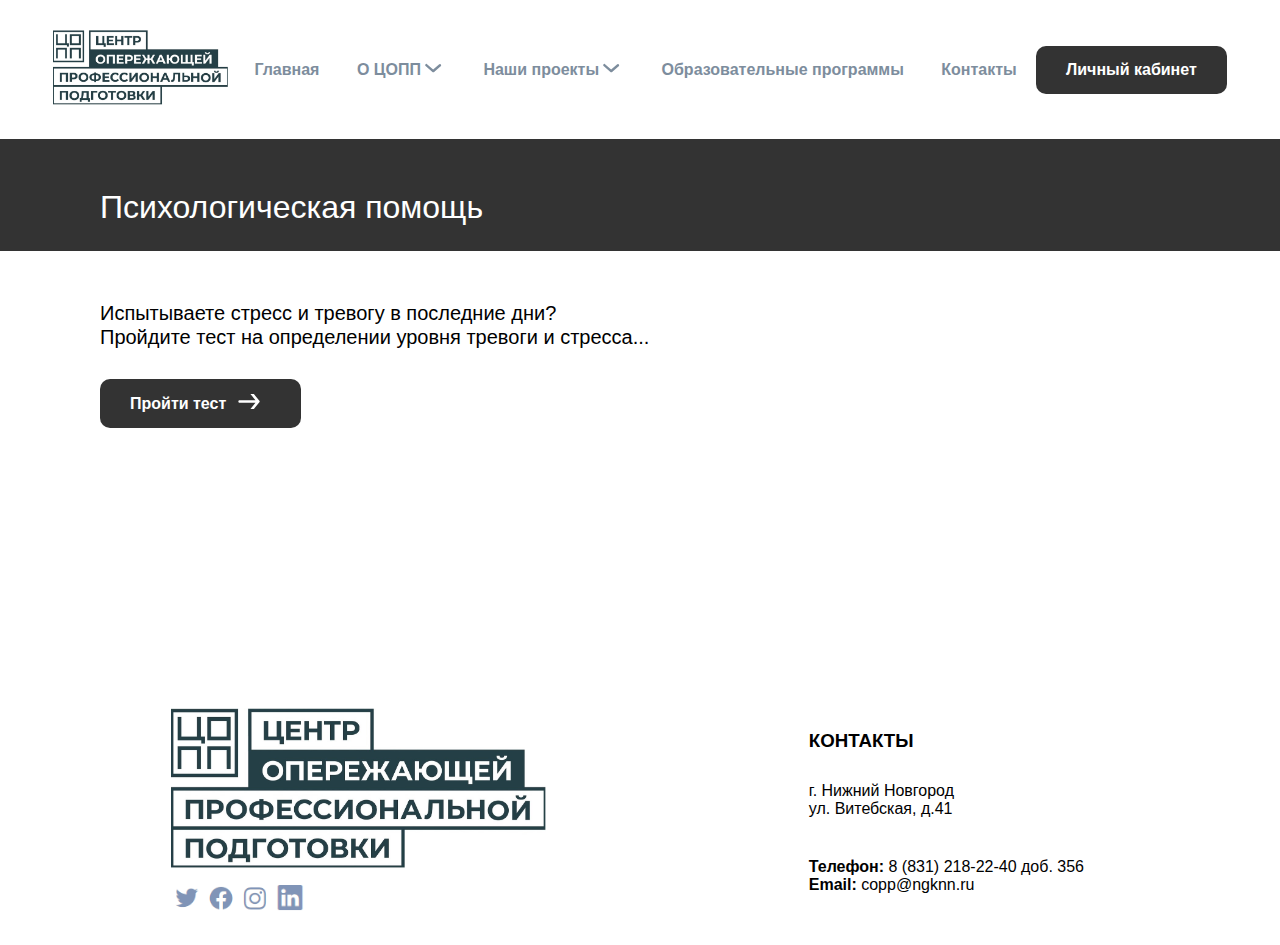
<file: index.html>
<!DOCTYPE html>
<html lang="en">
<head>
    <meta charset="UTF-8">
    <meta http-equiv="X-UA-Compatible" content="IE=edge">
    <meta name="viewport" content="width=device-width, initial-scale=1.0">

    <link rel="website icon" type="png" href="img/logo mini icons.PNG">
    <link rel="stylesheet" href="css/style.css">
    <title>Psychological Help</title>
</head>
<body>
    <header>
        <div class="header__content">
            <div class="logo">
                <img src="img/Logo.jpg" alt="" width="175px">
            </div>
            <nav class="header__menu">
                <ul class="menu">
                    <li><a href="#">Главная</a></li>
                    <li><a href="#" class="arrow__down">О ЦОПП</a>
                        <ul>
                            <li> <a href="#">О центре</a> </li>
                            <li> <a href="#">Новости</a> </li>
                            <li> <a href="#">Документы</a> </li>
                            <li> <a href="#">Виртуальный тур</a> </li>
                        </ul>
                    </li>
                    <li><a href="#" class="arrow__down">Наши проекты</a>
                        <ul>
                            <li> <a href="#">Информационное окно</a> </li>
                            <li> <a href="#">Карта вакансий</a> </li>
                            <li> <a href="#">Педагогический туризм</a> </li>
                        </ul>
                    </li>
                <li><a href="#">Образовательные программы</a></li>
                <li><a href="#">Контакты</a></li>
                </ul>  
            </nav>
                <select name="" id="">
                    <option></option>
                    <option><a href="#">Главная</a></option>
                    <option value=""><a href="#">О центре</a></option>
                    <option value=""><a href="#">Новости</a></option>
                    <option value=""><a href="#">Документы</a></option>
                    <option value=""><a href="#">Виртуальный тур</a></option>
                    <option value=""><a href="#">Информационное окно</a></option>
                    <option value=""><a href="#">Карта вакансий</a></option>
                    <option value=""><a href="#">Педагогический туризм</a></option>
                    <option value=""><a href="#">Образовательные программы</a></option>
                    <option value=""><a href="#">Контакты</a></option>
                </select>
            
            <div class="header__button">
                <button>Личный кабинет</button>
            </div>
        </div>
    </header>
    <div class="black__line">
        <div class="black__line__text">
            <h1>Психологическая помощь</h1>
        </div>
        
    </div>
    <main>
        <div class="container">
            <div class="main__text">
                <p>Испытываете стресс и тревогу в последние дни? </p>
                <p>Пройдите тест на определении уровня тревоги и стресса...</p>
            </div>
            <div class="button__test">
                <a href="test.html"><button>Пройти тест</button></a>
            </div>
        </div>
    </main>
    <footer>
        <div class="logo__socialmedia">
            <img src="img/Logo.jpg" alt="" width="375px">
            <div class="social__media">
                <a href="#"><img src="img/twitter icon.PNG" alt=""></a>
                <a href="#"><img src="img/facebook icon.PNG" alt=""></a>
                <a href="#"><img src="img/instagram icon.PNG" alt=""></a>
                <a href="#"><img src="img/likedin icon.PNG" alt=""></a>
            </div>
        </div>
        <div class="contacts">
            <h3>Контакты</h3>
            <div class="address">
                <p>г. Нижний Новгород</p>
                <p>ул. Витебская, д.41</p>
            </div>
            <p class="telephone"><span>Телефон: </span>8 (831) 218-22-40 доб. 356</p>
            <p class="email"><span>Email: </span>copp@ngknn.ru</p>
        </div>
    </footer>
    <script src="js/help.js"></script>
</body>
</html>
</file>
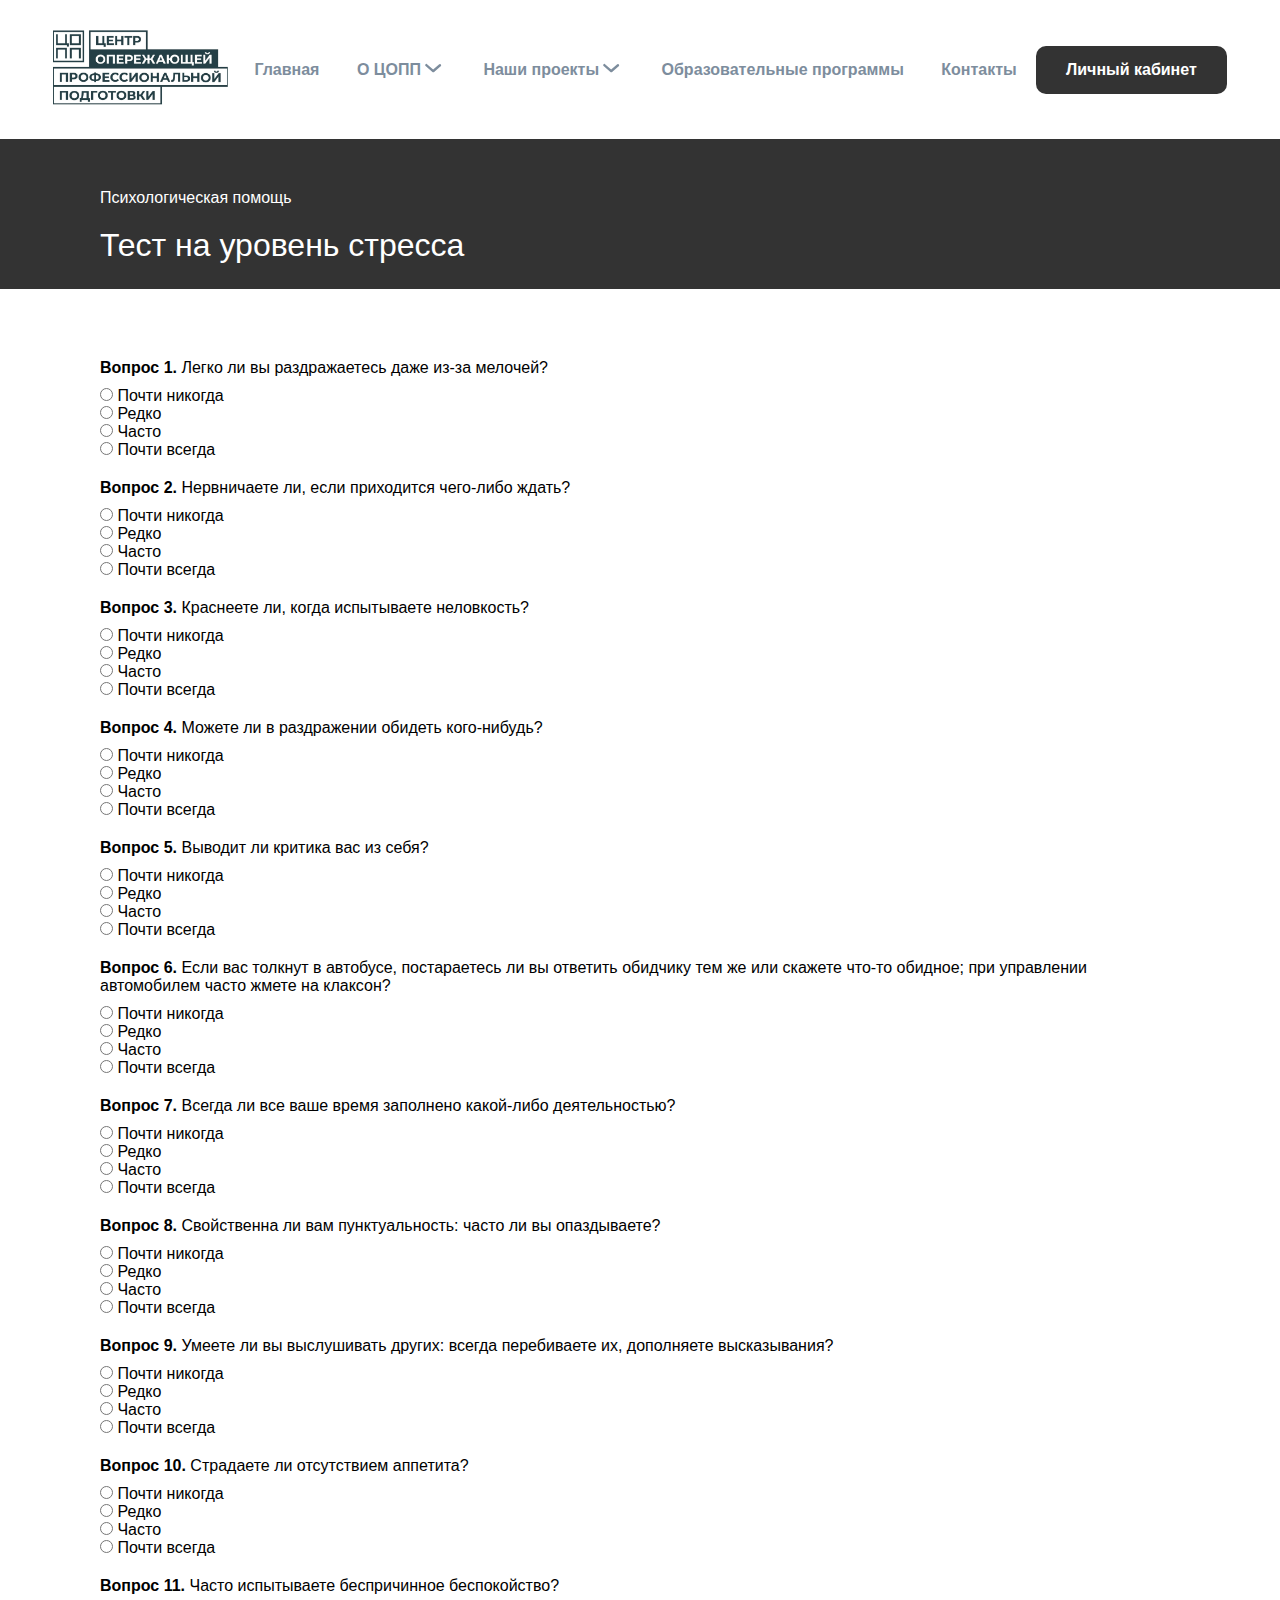
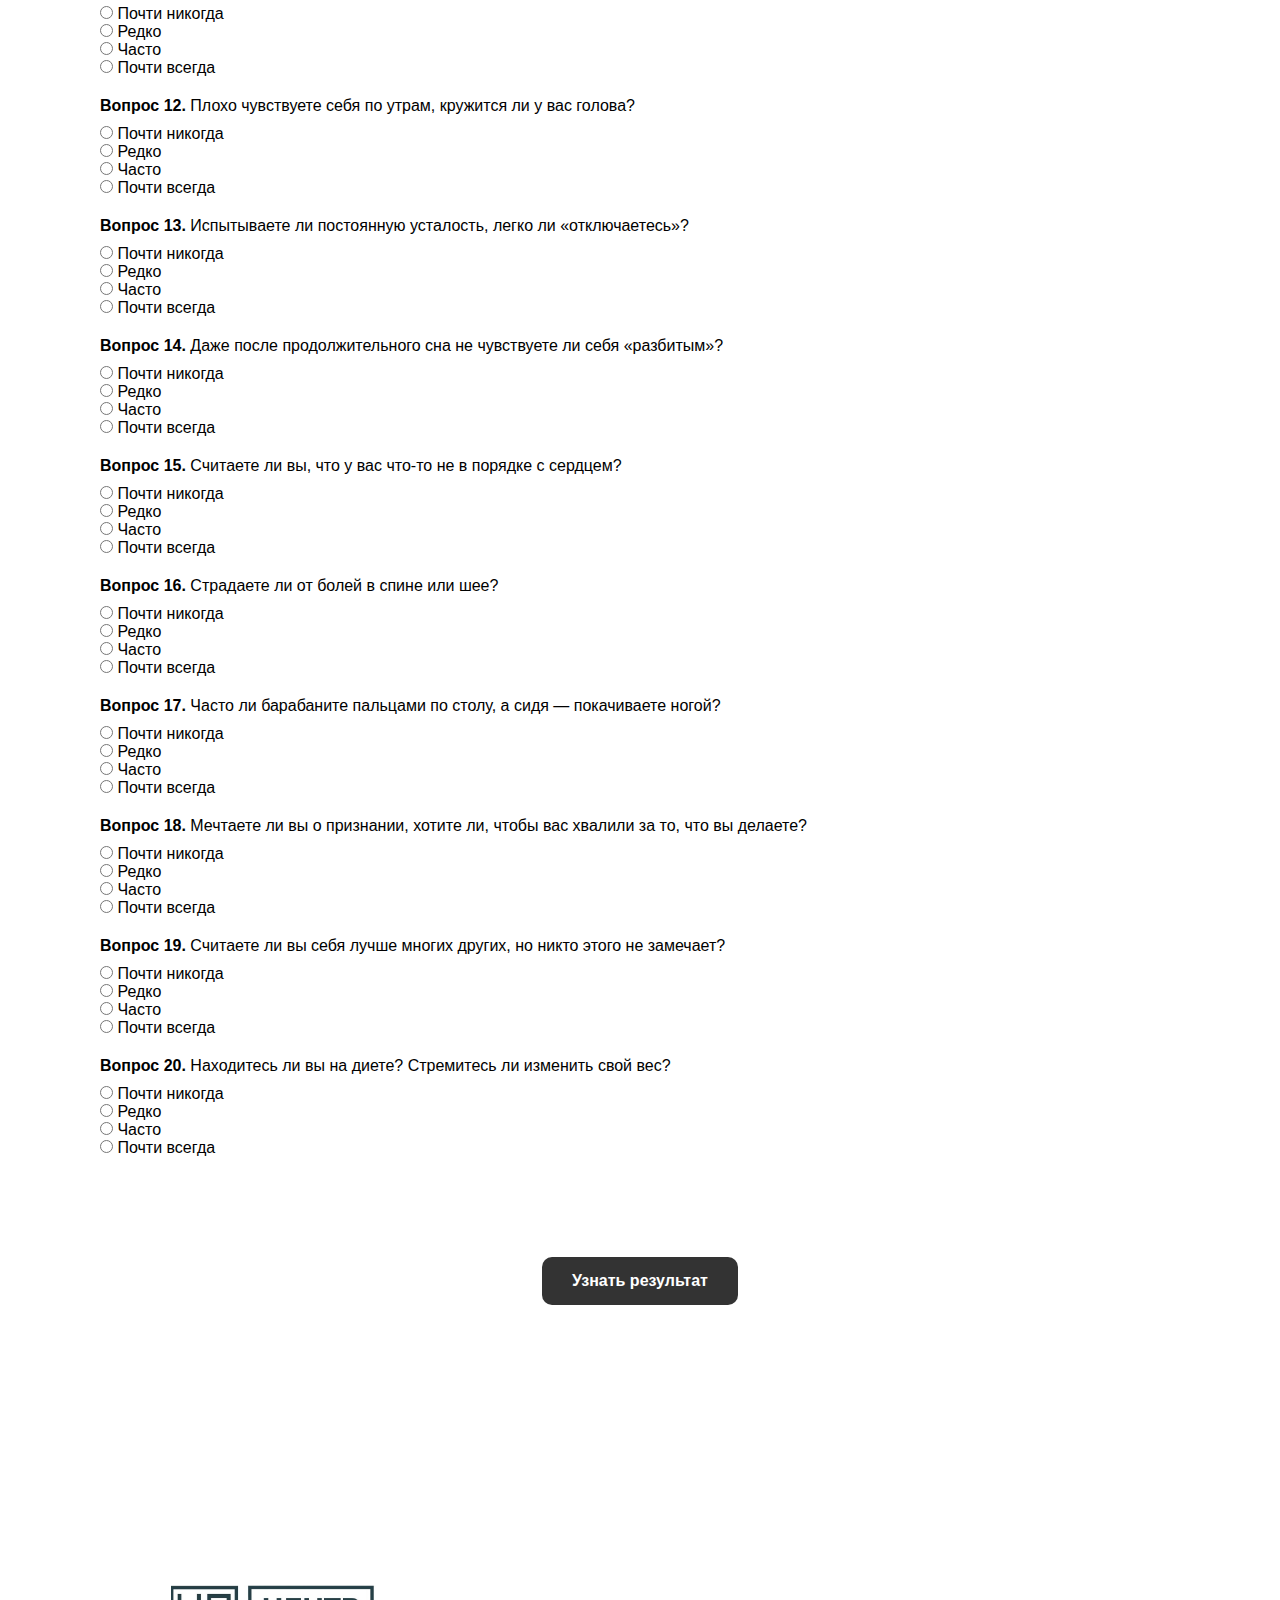
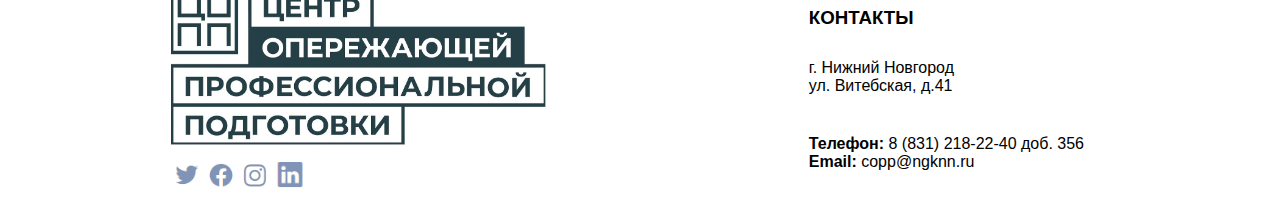
<file: test.html>
<!DOCTYPE html>
<html lang="en">

<head>
    <meta charset="UTF-8">
    <meta http-equiv="X-UA-Compatible" content="IE=edge">
    <meta name="viewport" content="width=device-width, initial-scale=1.0">

    <link rel="website icon" type="png" href="img/logo mini icons.PNG">
    <link rel="stylesheet" href="css/style.css">
    <title>Psychological Help</title>
</head>

<body>
    <header>
        <div class="header__content" id="header">
            <div class="logo">
                <img src="img/Logo.jpg" alt="" width="175px">
            </div>
            <nav class="header__menu">
                <ul class="menu">
                    <li><a href="#">Главная</a></li>
                    <li><a href="#" class="arrow__down">О ЦОПП</a>
                        <ul>
                            <li> <a href="#">О центре</a> </li>
                            <li> <a href="#">Новости</a> </li>
                            <li> <a href="#">Документы</a> </li>
                            <li> <a href="#">Виртуальный тур</a> </li>
                        </ul>
                    </li>
                    <li><a href="#" class="arrow__down">Наши проекты</a>
                        <ul>
                            <li> <a href="#">Информационное окно</a> </li>
                            <li> <a href="#">Карта вакансий</a> </li>
                            <li> <a href="#">Педагогический туризм</a> </li>
                        </ul>
                    </li>
                    <li><a href="#">Образовательные программы</a></li>
                    <li><a href="#">Контакты</a></li>
                </ul>
            </nav>
            <select name="" id="">
                <option></option>
                <option><a href="#">Главная</a></option>
                <option value=""><a href="#">О центре</a></option>
                <option value=""><a href="#">Новости</a></option>
                <option value=""><a href="#">Документы</a></option>
                <option value=""><a href="#">Виртуальный тур</a></option>
                <option value=""><a href="#">Информационное окно</a></option>
                <option value=""><a href="#">Карта вакансий</a></option>
                <option value=""><a href="#">Педагогический туризм</a></option>
                <option value=""><a href="#">Образовательные программы</a></option>
                <option value=""><a href="#">Контакты</a></option>
            </select>
            <div class="header__button">
                <button>Личный кабинет</button>
            </div>
        </div>
    </header>
    <div class="black__line">
        <div class="black__line__text">
            <p>Психологическая помощь</p>
            <h1>Тест на уровень стресса</h1>
        </div>
    </div>
    <main>
        <!-- Вопросы теста -->
        <div class="container">

            <div class="questions">
                <p><span>Вопрос 1. </span> Легко ли вы раздражаетесь даже из-за мелочей?</p>
                <div class="answers">
                    <div class="answer1 answer">
                        <input type="radio" id="radio-1-1" name="quest1" value="1">
                        <label for="radio-1-1">Почти никогда</label>
                    </div>
                    
                    <div class="answer2 answer">
                       <input type="radio" id="radio-1-2" name="quest1"value="2">
                        <label for="radio-1-2">Редко</label> 
                    </div>
                    
                    <div class="answer3 answer">
                       <input type="radio" id="radio-1-3" name="quest1"value="3">
                        <label for="radio-1-3">Часто</label> 
                    </div>
                    
                    <div class="answer4 answer">
                        <input type="radio" id="radio-1-4" name="quest1"value="4">
                        <label for="radio-1-4">Почти всегда</label>
                    </div>   
                </div>

                <p><span>Вопрос 2. </span> Нервничаете ли, если приходится чего-либо ждать?</p>
                <div class="answers">
                    <div class="answer1 answer">
                        <input type="radio" id="radio-2-1" name="quest2" value="1">
                        <label for="radio-2-1">Почти никогда</label>
                    </div>
                    
                    <div class="answer2 answer">
                       <input type="radio" id="radio-2-2" name="quest2" value="2">
                        <label for="radio-2-2">Редко</label> 
                    </div>
                    
                    <div class="answer3 answer">
                       <input type="radio" id="radio-2-3" name="quest2" value="3">
                        <label for="radio-2-3">Часто</label> 
                    </div>
                    
                    <div class="answer4 answer">
                        <input type="radio" id="radio-2-4" name="quest2" value="4">
                        <label for="radio-2-4">Почти всегда</label>
                    </div>   
                </div>

                <p><span>Вопрос 3. </span> Краснеете ли, когда испытываете неловкость?</p>
                <div class="answers">
                    <div class="answer1 answer">
                        <input type="radio" id="radio-3-1" name="quest3" value="1">
                        <label for="radio-3-1">Почти никогда</label>
                    </div>
                    
                    <div class="answer2 answer">
                       <input type="radio" id="radio-3-2" name="quest3" value="2">
                        <label for="radio-3-2">Редко</label> 
                    </div>
                    
                    <div class="answer3 answer">
                       <input type="radio" id="radio-3-3" name="quest3" value="3">
                        <label for="radio-3-3">Часто</label> 
                    </div>
                    
                    <div class="answer4 answer">
                        <input type="radio" id="radio-3-4" name="quest3" value="4">
                        <label for="radio-3-4">Почти всегда</label>
                    </div>   
                </div>

                <p><span>Вопрос 4. </span> Можете ли в раздражении обидеть кого-нибудь?</p>
                <div class="answers">
                    <div class="answer1 answer">
                        <input type="radio" id="radio-4-1" name="quest4" value="1">
                        <label for="radio-4-1">Почти никогда</label>
                    </div>
                    
                    <div class="answer2 answer">
                       <input type="radio" id="radio-4-2" name="quest4" value="2">
                        <label for="radio-4-2">Редко</label> 
                    </div>
                    
                    <div class="answer3 answer">
                       <input type="radio" id="radio-4-3" name="quest4" value="3">
                        <label for="radio-4-3">Часто</label> 
                    </div>
                    
                    <div class="answer4 answer">
                        <input type="radio" id="radio-4-4" name="quest4" value="4">
                        <label for="radio-4-4">Почти всегда</label>
                    </div>   
                </div>

                <p><span>Вопрос 5. </span> Выводит ли критика вас из себя?</p>
                <div class="answers">
                    <div class="answer1 answer">
                        <input type="radio" id="radio-5-1" name="quest5" value="1">
                        <label for="radio-5-1">Почти никогда</label>
                    </div>
                    
                    <div class="answer2 answer">
                       <input type="radio" id="radio-5-2" name="quest5" value="2">
                        <label for="radio-5-2">Редко</label> 
                    </div>
                    
                    <div class="answer3 answer">
                       <input type="radio" id="radio-5-3" name="quest5" value="3">
                        <label for="radio-5-3">Часто</label> 
                    </div>
                    
                    <div class="answer4 answer">
                        <input type="radio" id="radio-5-4" name="quest5" value="4">
                        <label for="radio-5-4">Почти всегда</label>
                    </div>   
                </div>

                <p><span>Вопрос 6. </span> Если вас толкнут в автобусе, постараетесь ли вы ответить обидчику тем же
                    или скажете что-то обидное; при управлении автомобилем часто жмете на
                    клаксон?</p>
                    <div class="answers">
                        <div class="answer1 answer">
                            <input type="radio" id="radio-6-1" name="quest6" value="1">
                            <label for="radio-6-1">Почти никогда</label>
                        </div>
                        
                        <div class="answer2 answer">
                           <input type="radio" id="radio-6-2" name="quest6" value="2">
                            <label for="radio-6-2">Редко</label> 
                        </div>
                        
                        <div class="answer3 answer">
                           <input type="radio" id="radio-6-3" name="quest6" value="3">
                            <label for="radio-6-3">Часто</label> 
                        </div>
                        
                        <div class="answer4 answer">
                            <input type="radio" id="radio-6-4" name="quest6" value="4">
                            <label for="radio-6-4">Почти всегда</label>
                        </div>   
                    </div>

                <p><span>Вопрос 7. </span> Всегда ли все ваше время заполнено какой-либо деятельностью?</p>
                <div class="answers">
                    <div class="answer1 answer">
                        <input type="radio" id="radio-7-1" name="quest7" value="1">
                        <label for="radio-7-1">Почти никогда</label>
                    </div>
                    
                    <div class="answer2 answer">
                       <input type="radio" id="radio-7-2" name="quest7" value="2">
                        <label for="radio-7-2">Редко</label> 
                    </div>
                    
                    <div class="answer3 answer">
                       <input type="radio" id="radio-7-3" name="quest7" value="3">
                        <label for="radio-7-3">Часто</label> 
                    </div>
                    
                    <div class="answer4 answer">
                        <input type="radio" id="radio-7-4" name="quest7" value="4">
                        <label for="radio-7-4">Почти всегда</label>
                    </div>   
                </div>

                <p><span>Вопрос 8. </span> Свойственна ли вам пунктуальность: часто ли вы опаздываете?</p>
                <div class="answers">
                    <div class="answer1 answer">
                        <input type="radio" id="radio-8-1" name="quest8" value="1">
                        <label for="radio-8-1">Почти никогда</label>
                    </div>
                    
                    <div class="answer2 answer">
                       <input type="radio" id="radio-8-2" name="quest8" value="2">
                        <label for="radio-8-2">Редко</label> 
                    </div>
                    
                    <div class="answer3 answer">
                       <input type="radio" id="radio-8-3" name="quest8" value="3">
                        <label for="radio-8-3">Часто</label> 
                    </div>
                    
                    <div class="answer4 answer">
                        <input type="radio" id="radio-8-4" name="quest8" value="4">
                        <label for="radio-8-4">Почти всегда</label>
                    </div>   
                </div>

                <p><span>Вопрос 9. </span> Умеете ли вы выслушивать других: всегда перебиваете их, дополняете
                    высказывания?</p>
                <div class="answers">
                    <div class="answer1 answer">
                        <input type="radio" id="radio-9-1" name="quest9" value="1">
                        <label for="radio-9-1">Почти никогда</label>
                    </div>
                    
                    <div class="answer2 answer">
                       <input type="radio" id="radio-9-2" name="quest9" value="2">
                        <label for="radio-9-2">Редко</label> 
                    </div>
                    
                    <div class="answer3 answer">
                       <input type="radio" id="radio-9-3" name="quest9" value="3">
                        <label for="radio-9-3">Часто</label> 
                    </div>
                    
                    <div class="answer4 answer">
                        <input type="radio" id="radio-9-4" name="quest9" value="4">
                        <label for="radio-9-4">Почти всегда</label>
                    </div>   
                </div>

                <p><span>Вопрос 10. </span> Страдаете ли отсутствием аппетита?</p>
                <div class="answers">
                    <div class="answer1 answer">
                        <input type="radio" id="radio-10-1"name="quest10" value="1">
                        <label for="radio-10-1">Почти никогда</label>
                    </div>
                    
                    <div class="answer2 answer">
                       <input type="radio" id="radio-10-2"name="quest10" value="2">
                        <label for="radio-10-2">Редко</label> 
                    </div>
                    
                    <div class="answer3 answer">
                       <input type="radio" id="radio-10-3"name="quest10" value="3">
                        <label for="radio-10-3">Часто</label> 
                    </div>
                    
                    <div class="answer4 answer">
                        <input type="radio" id="radio-10-4"name="quest10" value="4">
                        <label for="radio-10-4">Почти всегда</label>
                    </div>   
                </div>

                <p><span>Вопрос 11. </span> Часто испытываете беспричинное беспокойство?</p>
                <div class="answers">
                    <div class="answer1 answer">
                        <input type="radio" id="radio-11-1" name="quest11" value="1">
                        <label for="radio-11-1">Почти никогда</label>
                    </div>
                    
                    <div class="answer2 answer">
                       <input type="radio" id="radio-11-2" name="quest11" value="2">
                        <label for="radio-11-2">Редко</label> 
                    </div>
                    
                    <div class="answer3 answer">
                       <input type="radio" id="radio-11-3" name="quest11" value="3">
                        <label for="radio-11-3">Часто</label> 
                    </div>
                    
                    <div class="answer4 answer">
                        <input type="radio" id="radio-11-4" name="quest11" value="4">
                        <label for="radio-11-4">Почти всегда</label>
                    </div>   
                </div>

                <p><span>Вопрос 12. </span> Плохо чувствуете себя по утрам, кружится ли у вас голова?</p>
                <div class="answers">
                    <div class="answer1 answer">
                        <input type="radio" id="radio-12-1" name="quest12" value="1">
                        <label for="radio-12-1">Почти никогда</label>
                    </div>
                    
                    <div class="answer2 answer">
                       <input type="radio" id="radio-12-2" name="quest12" value="2">
                        <label for="radio-12-2">Редко</label> 
                    </div>
                    
                    <div class="answer3 answer">
                       <input type="radio" id="radio-12-3" name="quest12" value="3">
                        <label for="radio-12-3">Часто</label> 
                    </div>
                    
                    <div class="answer4 answer">
                        <input type="radio" id="radio-12-4" name="quest12" value="4">
                        <label for="radio-12-4">Почти всегда</label>
                    </div>   
                </div>

                <p><span>Вопрос 13. </span> Испытываете ли постоянную усталость, легко ли «отключаетесь»?</p>
                <div class="answers">
                    <div class="answer1 answer">
                        <input type="radio" id="radio-13-1" name="quest13" value="1">
                        <label for="radio-13-1">Почти никогда</label>
                    </div>
                    
                    <div class="answer2 answer">
                       <input type="radio" id="radio-13-2" name="quest13" value="2">
                        <label for="radio-13-2">Редко</label> 
                    </div>
                    
                    <div class="answer3 answer">
                       <input type="radio" id="radio-13-3" name="quest13" value="3">
                        <label for="radio-13-3">Часто</label> 
                    </div>
                    
                    <div class="answer4 answer">
                        <input type="radio" id="radio-13-4" name="quest13" value="4">
                        <label for="radio-13-4">Почти всегда</label>
                    </div>   
                </div>

                <p><span>Вопрос 14. </span> Даже после продолжительного сна не чувствуете ли себя «разбитым»?</p>
                <div class="answers">
                    <div class="answer1 answer">
                        <input type="radio" id="radio-14-1" name="quest14" value="1">
                        <label for="radio-14-1">Почти никогда</label>
                    </div>
                    
                    <div class="answer2 answer">
                       <input type="radio" id="radio-14-2" name="quest14" value="2">
                        <label for="radio-14-2">Редко</label> 
                    </div>
                    
                    <div class="answer3 answer">
                       <input type="radio" id="radio-14-3" name="quest14" value="3">
                        <label for="radio-14-3">Часто</label> 
                    </div>
                    
                    <div class="answer4 answer">
                        <input type="radio" id="radio-14-4" name="quest14" value="4">
                        <label for="radio-14-4">Почти всегда</label>
                    </div>   
                </div>

                <p><span>Вопрос 15. </span> Считаете ли вы, что у вас что-то не в порядке с сердцем?</p>
                <div class="answers">
                    <div class="answer1 answer">
                        <input type="radio" id="radio-15-1" name="quest15" value="1">
                        <label for="radio-15-1">Почти никогда</label>
                    </div>
                    
                    <div class="answer2 answer">
                       <input type="radio" id="radio-15-2" name="quest15" value="2">
                        <label for="radio-15-2">Редко</label> 
                    </div>
                    
                    <div class="answer3 answer">
                       <input type="radio" id="radio-15-3" name="quest15" value="3">
                        <label for="radio-15-3">Часто</label> 
                    </div>
                    
                    <div class="answer4 answer">
                        <input type="radio" id="radio-15-4" name="quest15" value="4">
                        <label for="radio-15-4">Почти всегда</label>
                    </div>   
                </div>

                <p><span>Вопрос 16. </span> Страдаете ли от болей в спине или шее?</p>
                <div class="answers">
                    <div class="answer1 answer">
                        <input type="radio" id="radio-16-1" name="quest16" value="1">
                        <label for="radio-16-1">Почти никогда</label>
                    </div>
                    
                    <div class="answer2 answer">
                       <input type="radio" id="radio-16-2" name="quest16" value="2">
                        <label for="radio-16-2">Редко</label> 
                    </div>
                    
                    <div class="answer3 answer">
                       <input type="radio" id="radio-16-3" name="quest16" value="3">
                        <label for="radio-16-3">Часто</label> 
                    </div>
                    
                    <div class="answer4 answer">
                        <input type="radio" id="radio-16-4" name="quest16" value="4">
                        <label for="radio-16-4">Почти всегда</label>
                    </div>   
                </div>

                <p><span>Вопрос 17. </span> Часто ли барабаните пальцами по столу, а сидя — покачиваете ногой?</p>
                <div class="answers">
                    <div class="answer1 answer">
                        <input type="radio" id="radio-17-1" name="quest17" value="1">
                        <label for="radio-17-1">Почти никогда</label>
                    </div>
                    
                    <div class="answer2 answer">
                       <input type="radio" id="radio-17-2" name="quest17" value="2">
                        <label for="radio-17-2">Редко</label> 
                    </div>
                    
                    <div class="answer3 answer">
                       <input type="radio" id="radio-17-3" name="quest17" value="3">
                        <label for="radio-17-3">Часто</label> 
                    </div>
                    
                    <div class="answer4 answer">
                        <input type="radio" id="radio-17-4" name="quest17" value="4">
                        <label for="radio-17-4">Почти всегда</label>
                    </div>   
                </div>

                <p><span>Вопрос 18. </span> Мечтаете ли вы о признании, хотите ли, чтобы вас хвалили за то, что вы
                    делаете?</p>
                    <div class="answers">
                        <div class="answer1 answer">
                            <input type="radio" id="radio-18-1" name="quest18" value="1">
                            <label for="radio-18-1">Почти никогда</label>
                        </div>
                        
                        <div class="answer2 answer">
                           <input type="radio" id="radio-18-2" name="quest18" value="2">
                            <label for="radio-18-2">Редко</label> 
                        </div>
                        
                        <div class="answer3 answer">
                           <input type="radio" id="radio-18-3" name="quest18" value="3">
                            <label for="radio-18-3">Часто</label> 
                        </div>
                        
                        <div class="answer4 answer">
                            <input type="radio" id="radio-18-4" name="quest18" value="4">
                            <label for="radio-18-4">Почти всегда</label>
                        </div>   
                    </div>

                <p><span>Вопрос 19. </span> Считаете ли вы себя лучше многих других, но никто этого не замечает?</p>
                <div class="answers">
                    <div class="answer1 answer">
                        <input type="radio" id="radio-19-1"name="quest19" value="1">
                        <label for="radio-19-1">Почти никогда</label>
                    </div>
                    
                    <div class="answer2 answer">
                       <input type="radio" id="radio-19-2"name="quest19" value="2">
                        <label for="radio-19-2">Редко</label> 
                    </div>
                    
                    <div class="answer3 answer">
                       <input type="radio" id="radio-19-3"name="quest19" value="3">
                        <label for="radio-19-3">Часто</label> 
                    </div>
                    
                    <div class="answer4 answer">
                        <input type="radio" id="radio-19-4"name="quest19" value="4">
                        <label for="radio-19-4">Почти всегда</label>
                    </div>   
                </div>

                <p><span>Вопрос 20. </span> Находитесь ли вы на диете? Стремитесь ли изменить свой вес?</p>
                <div class="answers">
                    <div class="answer1 answer">
                        <input type="radio" id="radio-20-1" name="quest20" value="1">
                        <label for="radio-20-1">Почти никогда</label>
                    </div>
                    
                    <div class="answer2 answer">
                       <input type="radio" id="radio-20-2" name="quest20" value="2">
                        <label for="radio-20-2">Редко</label> 
                    </div>
                    
                    <div class="answer3 answer">
                       <input type="radio" id="radio-20-3" name="quest20" value="3">
                        <label for="radio-20-3">Часто</label> 
                    </div>
                    
                    <div class="answer4 answer">
                        <input type="radio" id="radio-20-4" name="quest20" value="4">
                        <label for="radio-20-4">Почти всегда</label>
                    </div>   
                </div>

            </div>
            <div class="button__result">
                <a href="#result"><button>Узнать результат</button></a>
            </div>
            <div class="popup" id="result">
                <div class="popup__body">
                    <div class="popup__content">
                        <div class="btn-close">
                            <a href="#header"><img src="img/btn-close.svg" alt="" width="40px"></a>
                        </div>
                        <h2>Ваш результат</h2>
                        <p class="hide" id="result1">Вы живете спокойно и разумно, справляясь с проблемами, которые вам
                            преподносит жизнь. Вы не страдаете ни ложной скромностью, ни излишним
                            честолюбием. Вместе с тем рекомендуем вам проверить свои ответы вместе с
                            хорошо знающим вас человеком: люди, имеющие такую сумму баллов, часто
                            видят себя в розовом свете.
                        </p>
                        <p class="hide" id="result2">Для вашей жизни характерны деятельность и напряжение. Вы подвержены
                            стрессу как в положительном смысле слова (стремитесь добиться чего-либо),
                            так и в отрицательном (хватает проблем и забот). По всей видимости, вы и
                            впредь будете так жить, постарайтесь только выделить немного времени для
                            себя.
                        </p>
                        <p class="hide" id="result3">Ваша жизнь — непрекращающаяся борьба. Вы честолюбивы и мечтаете о
                            карьере. Вы довольно зависимы от чужих оценок, и это постоянно держит вас
                            в состоянии стресса. Подобный образ жизни, может быть, приведет вас к
                            успеху на личном фронте или в профессиональном отношении, но вряд ли это
                            доставит вам радость. Все утечет, как вода сквозь пальцы. Избегайте
                            ненужных споров, не допускайте гнева из-за мелочей, не пытайтесь всегда
                            добиться максимума, время от времени отказывайтесь от того или иного
                            плана.
                        </p>
                        <p class="hide" id="result4">Испытываемый вами сильный стресс угрожает вашему здоровью и вашему
                            будущему. Поменяйте жизненный уклад. Если перемена образа жизни
                            представляется вам невозможной, постарайтесь хотя бы тем или иным
                            образом отреагировать на предупреждение.
                        </p>
                        <p class="hide" id="error">Вы ответили не на все вопросы. Проверьте ваши ответы на странице ещё раз.
                        </p>
                    </div>
                </div>
            </div>
        </div>
    </main>


    <footer>
        <div class="logo__socialmedia">
            <img src="img/Logo.jpg" alt="" width="375px">
            <div class="social__media">
                <a href="#"><img src="img/twitter icon.PNG" alt=""></a>
                <a href="#"><img src="img/facebook icon.PNG" alt=""></a>
                <a href="#"><img src="img/instagram icon.PNG" alt=""></a>
                <a href="#"><img src="img/likedin icon.PNG" alt=""></a>
            </div>
        </div>
        <div class="contacts">
            <h3>Контакты</h3>
            <div class="address">
                <p>г. Нижний Новгород</p>
                <p>ул. Витебская, д.41</p>
            </div>
            <p class="telephone"><span>Телефон: </span>8 (831) 218-22-40 доб. 356</p>
            <p class="email"><span>Email: </span>copp@ngknn.ru</p>
        </div>
    </footer>
    <script src="js/help.js"></script>
</body>

</html>
</file>
<file: css/style.css>
@import url('https://fonts.googleapis.com/css2?family=Nunito:wght@200;300;400;500;600;700;800;900;1000&display=swap');
*{
    margin: 0 auto;
    box-sizing: border-box;
    padding: 0;
}
.header__content,.black__line, footer{
    padding: 30px 50px;
}
a, div, p, li {
    font-family: 'Nuniti', sans-serif;

}
a, ul {
    text-decoration: none;
    color: #7D8D9D;
    font-weight: 600;
}
/* HEADER */
header {
    width: 100%;
    position: sticky;
    z-index: 100;
    background-color: white;
    left: 0;
    top: 0;
}
.black__line {
    width: 100%;
    padding: 50px 100px 25px 100px;
    background-color: #333333;
    color: white;
}
.black__line__text {
    max-width: 1440px;
}
.black__line__text h1 {
    font-weight: 300;
}
nav {
    margin: 0px 50;
}
.header__content, footer {
    max-width: 1440px;
    display: flex;
    justify-content: space-between;
    align-items: center;
    flex-wrap: wrap;
}
.header__menu menu {
    min-width: 65%;
    display: flex;
    justify-content: space-between;
    align-items: center;
}
.header__menu a:hover, .header__menu ul:hover {
    color: #2D4759;
}
.header__menu .arrow__down::after:hover {
    background: url("../img/arrow_down_hover.svg") no-repeat center;
}
nav ul {
    list-style: none;
    margin: 0;
    padding: 0;
    position: relative;
}

.header__menu ul ul {
    display: none;
    position: absolute;
    top: 100%;
}
.header__menu ul li:hover > ul {
    display: inherit;;
}
nav ul li {
    margin: 0 -7px 0 0;
    display: inline-block;
}
nav ul ul li {
    min-width: 170px;
    float: none;
    display: list-item;
    position: relative;
    padding: 10px 5px;
}
nav ul ul {
    box-shadow: 0px 0 10px rgba(0, 0, 0, .5);
    background-color: white;
}
nav a {
    display: block;
    padding: 10px 20px 10px 20px;
    transition: .3s;
}
/* HEADER псевдоэлементы для выпадающего списка */
.arrow__down::after {
    content: '';
    display: inline-block;
    width: 15px;
    height: 15px;
    padding-left: 10px;
    background: url("../img/arrow_down.svg") no-repeat center;
}
.header__button button, .button__test button, .button__result button {
    padding: 15px 30px;
    background-color: #333333;
    color: white;
    border-radius: 10px;
    cursor: pointer;
    border: none;
    font-weight: 600;
    font-size: 16px;
}
button:hover {
    background-color: rgb(62, 62, 62);
}

/* main */
.container {
    max-width: 1440px;
}
main {
    padding: 50px 100px;
}
.main__text {
    font-weight: 300;
    font-size: 20px;
    line-height: 24px;
}
.button__test {
    margin-top: 30px;
}
.button__test button::after {
    content: '';
    width: 25px;
    height: 15px;
    background: url('../img/arrow__right.svg') no-repeat center;
    display: inline-block;
    padding-left: 20px;
    transition: all .3s ease;
}
.button__test:hover button::after {
    transform: translate(10px, 0px);
}

/* FOOTER */
footer {
    margin-top: 200px;
    gap: 20px;
}
.social__media {
    margin-top: 10px;
}
.social__media img {
    width: 30px;
}
.contacts {
    width: 300px;
}
.contacts span {
    font-weight: 700;
}
.contacts h3 {
    text-transform: uppercase;
    color: black;
}
.address {
    margin: 30px 0 40px 0;
}

/* Полоска с тестом */
.black__line p{
    margin-bottom: 20px;
}

.questions p {
    padding: 20px 0px 10px 0px;
}
.questions span {
    font-weight: 600;
}
.answer1, .answer2, .answer3, .answer4 {
    display: block;
}
.button__result {
    text-align: center;
    margin-top: 100px;
}

/* попап результат */
.popup {
    width: 100%;
    height: 100%;
    background-color: rgba(0, 0, 0, 0.363);
    position: fixed;
    top: 0;
    left: 0;
    opacity: 0;
    visibility: hidden;
    z-index: 200;
}
.popup:target {
    opacity: 1;
    visibility: visible;
}
.popup__body {
    display: flex;
    justify-content: center;
    align-content: center; 
    text-align: center;
    padding: 50px 100px;
}
.popup__content {
    background-color: white;
    max-width: 1000px;
    padding: 95px 100px;
    border-radius: 10px;
    position: relative;
    font-size: 18px;
    overflow-y: scroll;
}
.popup__content h2 {
    margin: 20px 0;
}
.btn-close {
    position: absolute;
    top: 10px;
    right: 20px;
}
.hide {
    display: none;
}

ul {
    list-style: none;
}
.burger__menu {
    display: none;
}
.burger__menu__nav {
    padding-top: 80px;
    position: fixed;
    display: flex;
    flex-flow: column;
    height: 100%;
    background-color: #2a2a2a;
    overflow-y: auto;
    right: -100%;
}
.burger__menu__active .burger__menu__nav {
    right: 0;
}

select {
    display: none;
}
select {
    background: url('../img/button__menu.svg') no-repeat center;
    width: 54px;
    height: 50px;
    border: none;
    -webkit-appearance: none;
    background-size: cover;
}
select:focus 
{
 outline: 0;
}
option {
    margin-left: -20px;
}
select{
    -webkit-appearance: none;
    -moz-appearance: none;
    appearance: none;
    padding: 15px;
}
/* Адаптив */
@media only screen and (max-width: 1260px) {
    .header__menu {
        min-width: 40%;
        font-size: 12px;
    }
}
@media only screen and (max-width: 1130px) {
    .header__menu {display: none;}
    .header__button {display: none;}
    select {
        display: block;
    }
    .popup__content {
        padding: 40px 50px;
    }
}
@media only screen and (max-width: 500px) {
    .black__line {
        padding: 25px 50px 10px 50px;
    }
    .logo__socialmedia img {
        width: 250px;
    }
    .social__media img {
        width: 20px;
    }
    .header__content,.black__line, footer{
        padding: 15px 25px;
    }
    main {
        padding: 25px 50px;
    }
    .popup__content {
        padding: 20px 10px;
    }
    .popup__body {
        padding: 10px 5px;
    }
}
</file>
